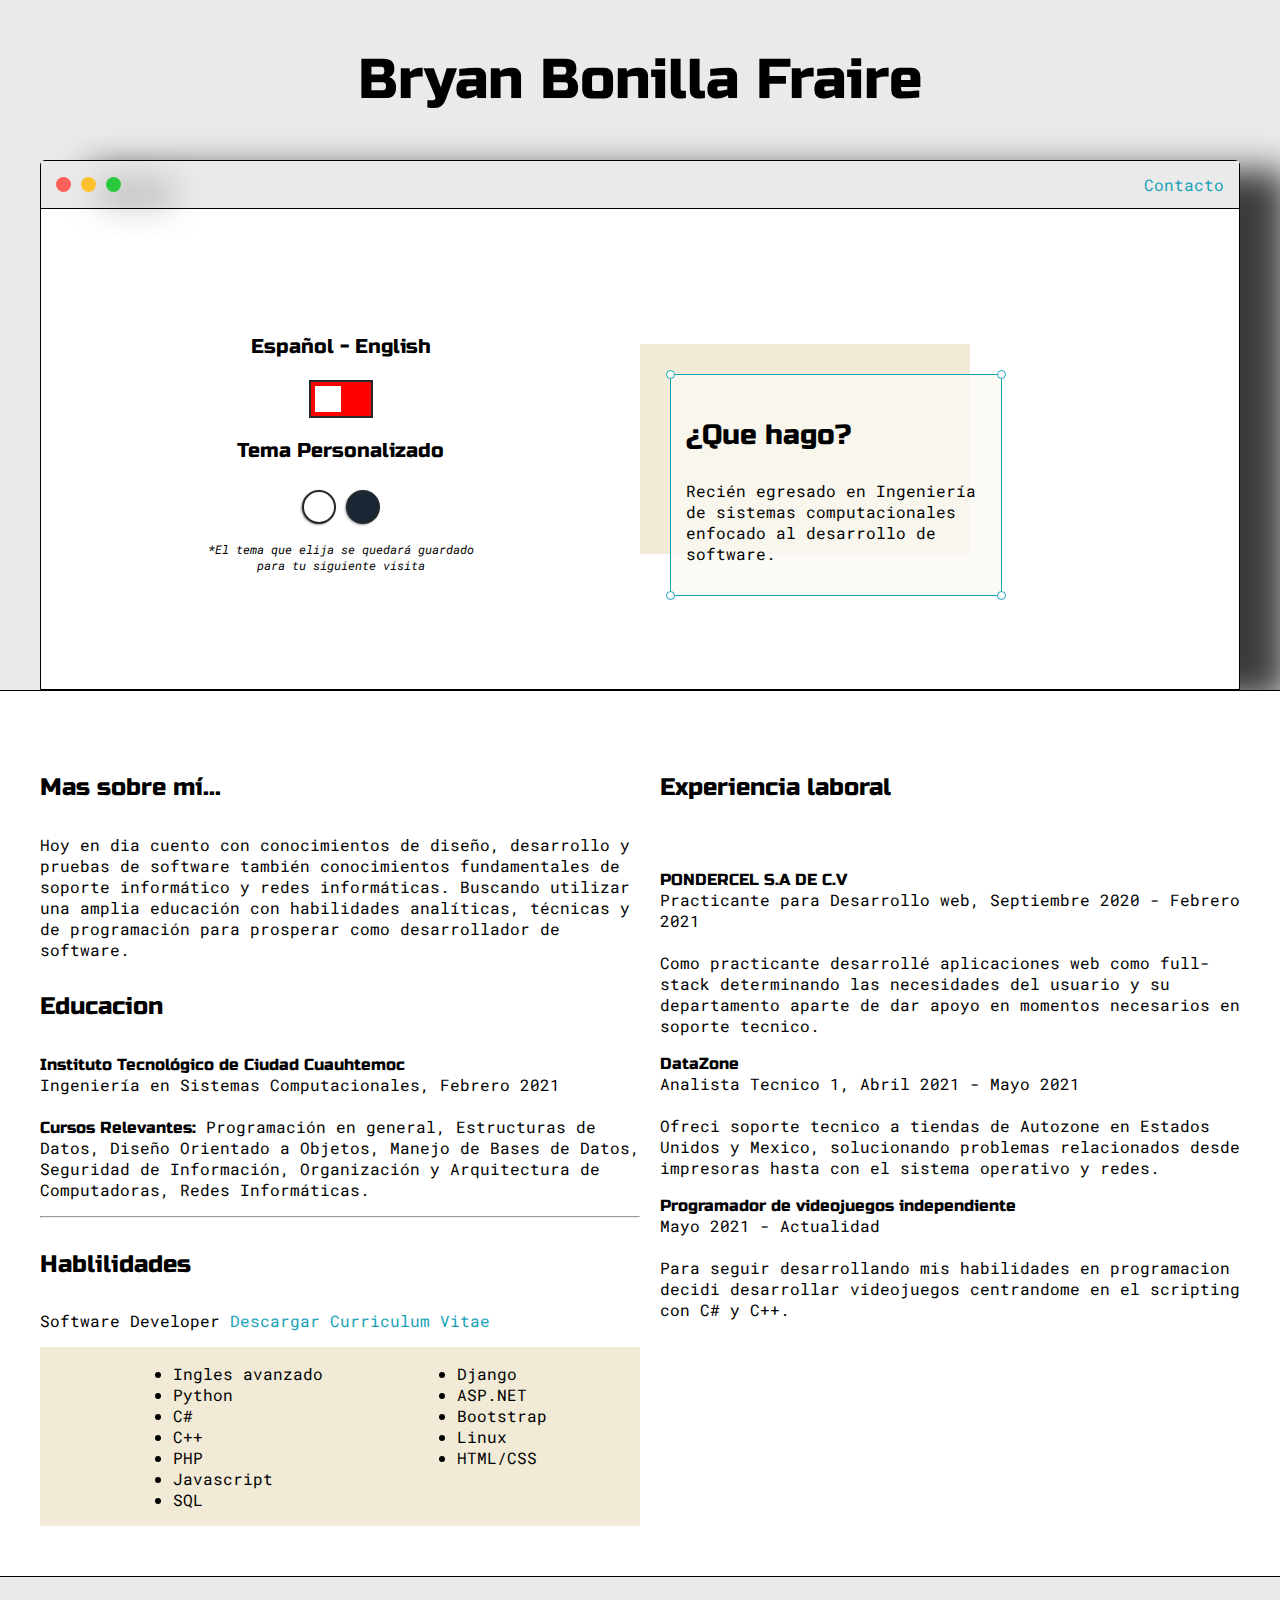
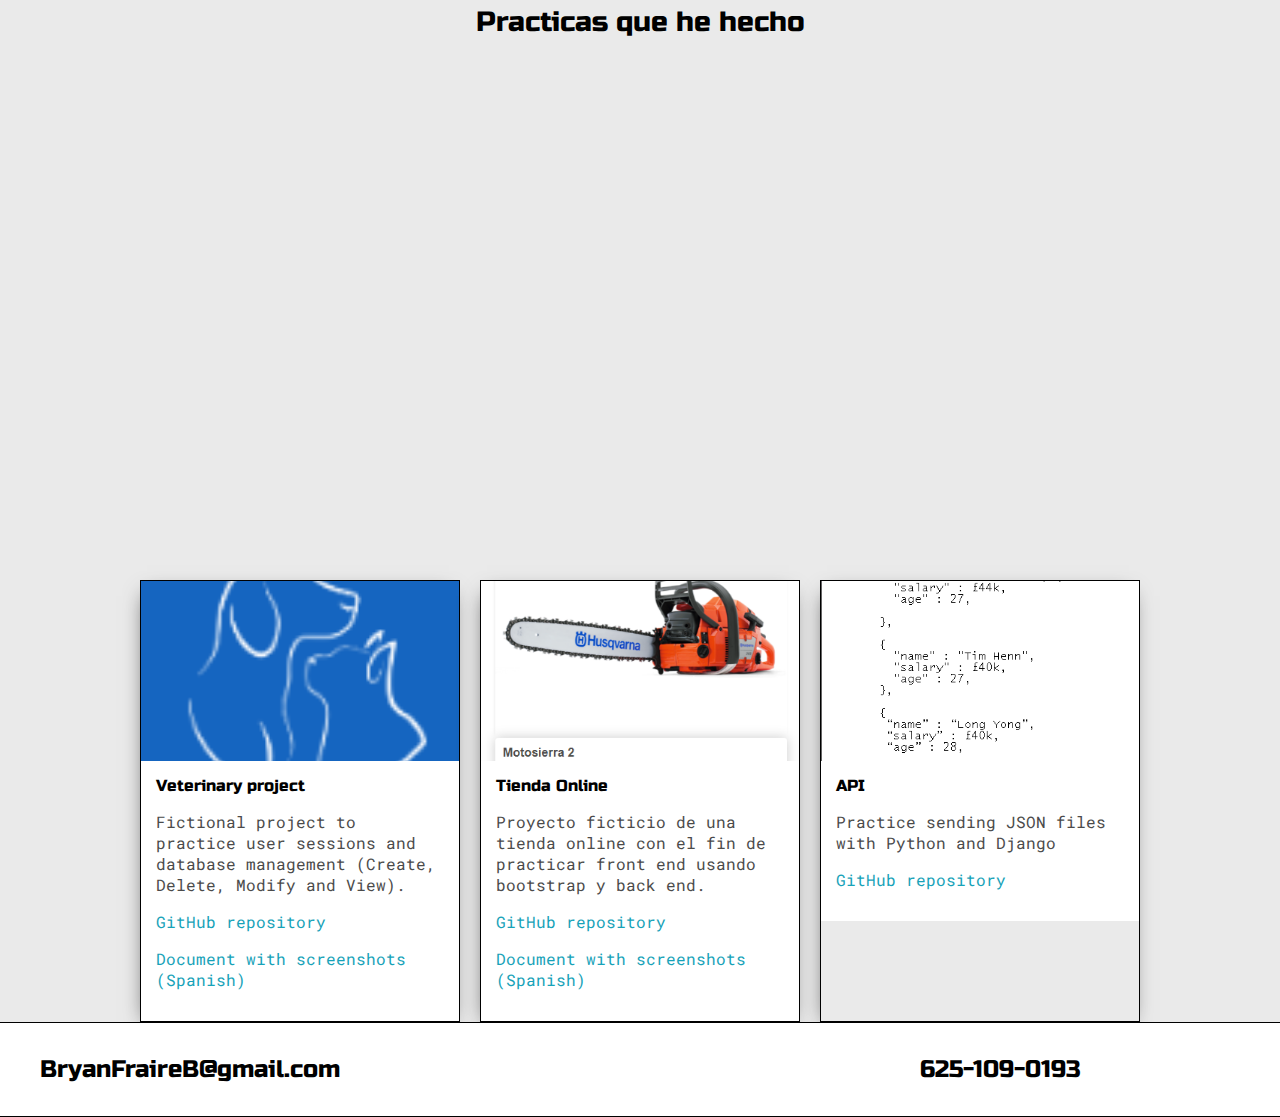
<file: index.html>
<!DOCTYPE html>
<html lang="en">
<head>
    <meta charset="UTF-8">
    <meta http-equiv="X-UA-Compatible" content="IE=edge">
    <meta name="viewport" content="width=, initial-scale=1.0">
    
    <link rel="preconnect" href="https://fonts.gstatic.com">
    <link href="https://fonts.googleapis.com/css2?family=Roboto+Mono:wght@500&family=Russo+One&display=swap" rel="stylesheet">

    <title>Bryan Bonilla Fraire</title>
    <link rel="stylesheet" type="text/css" href="default.css">
    <link id="theme-style" rel="stylesheet" type="text/css" href="default.css">
</head>
<body>

    <section class="s1">
        <div class="main-container">
            <div class="bienvenida-wrap">
                <h1>Bryan Bonilla Fraire</h1>
            </div>
            <div class="intro-wrap">
                <div class="nav-wrap">
                    <div class="dots-wrap">
                        <div id="dot-1" class="browser-dot"></div>
                        <div id="dot-2" class="browser-dot"></div>
                        <div id="dot-3" class="browser-dot"></div>
                    </div>
                    <ul id="navegacion">
                        <li><a class="contacto-link" onclick="scrollWin()">Contacto</a></li>
                    </ul>
                </div>
                <div class="column-izq">
                    <div id="preview-shadow">
                        <div id="preview">
                            <div id="corner-tl" class="corner"></div>
                            <div id="corner-tr" class="corner"></div>
                            <h3 class="que-hago">¿Que hago?</h3>
                            <p class="que-hago-2">Recién egresado en Ingeniería de sistemas computacionales enfocado al desarrollo de software.</p>
                            <div id="corner-br" class="corner"></div>
                            <div id="corner-bl" class="corner"></div>
                        </div>
                    </div>
                </div>
                <div class="column-der">
                    <h5 style="text-align: center; line-height: 0;">Español - English</h5>
                    <label class="switch">
                        <input type="checkbox" id="idioma" onchange="return idioma()">
                        <span class="slider"></span>
                    </label>
                    <h5 style="text-align: center; line-height: 0;" class="titulo-tema"> Tema Personalizado</h5>
                    <div id="theme-option-wrap">
                        <div data-mode="light" id="light-mode" class="theme-dot"></div>
                        <div data-mode="dark" id="dark-mode" class="theme-dot"></div>
                    </div>  
                    <p id="settings-note" class="settings">*El tema que elija se quedará guardado<br>para tu siguiente visita</p>  
                </div>
            </div>
        </div>
    </section>

    <section class="s2">
        <div class="main-container">
            <div class="about-wrap">
                <div class="about-me">
                    <h4 class="mas-sobre-mi-titulo">Mas sobre mí...</h4>
                    <p class="mas-sobre-mi-texto">Hoy en dia cuento con conocimientos de diseño, desarrollo y pruebas de software también conocimientos fundamentales de soporte informático y redes informáticas. Buscando utilizar una amplia educación con habilidades analíticas, técnicas y de programación para prosperar como desarrollador de software.</p>
                    <h4 class="educacion-titulo">Educacion</h4>
                    <p class="educacion-descripcion"><strong>Instituto Tecnológico de Ciudad Cuauhtemoc</strong>
                        <br>Ingeniería en Sistemas Computacionales, Febrero 2021
                        <br><br><strong>Cursos Relevantes:</strong> Programación en general, Estructuras de Datos, Diseño Orientado a Objetos, Manejo de Bases de Datos, Seguridad de Información, Organización y Arquitectura de Computadoras, Redes Informáticas.
                    </p>
                    <hr>
                    <h4 class="habilidades">Hablilidades</h4>
                    <p>Software Developer <a target="_blank" href="pdf/CV.pdf" class ="cv">Descargar Curriculum Vitae</a></p>
                    
                    <div id="skills">
                        <ul>
                            <li class="ingles">Ingles avanzado</li>
                            <li>Python</li>
                            <li>C#</li>
                            <li>C++</li>
                            <li>PHP</li>
                            <li>Javascript</li>
                            <li>SQL</li>
                        </ul>
                        <ul>
                            <li>Django</li>
                            <li>ASP.NET</li>
                            <li>Bootstrap</li>
                            <li>Linux</li>
                            <li>HTML/CSS</li>
                        </ul>
                    </div>    
                </div>
                <div class="exp-lab">
                    <h4 class="experiencia-lab">Experiencia laboral</h4><br>
                    <p class="experiencia-pon"><strong>PONDERCEL S.A DE C.V</strong><br>
                        Practicante para Desarrollo web, Septiembre 2020 - Febrero 2021
                        <br>
                        <br>
                        Como practicante desarrollé aplicaciones web como full-stack determinando las necesidades del usuario y su departamento aparte de dar apoyo en momentos necesarios en soporte tecnico.
                    </p>

                    <p class="experiencia-dz"><strong>DataZone</strong><br>
                        Analista Tecnico 1, Abril 2021 - Mayo 2021
                        <br>
                        <br>
                        Ofreci soporte tecnico a tiendas de Autozone en Estados Unidos y Mexico, solucionando problemas relacionados desde impresoras hasta con el sistema operativo y redes. 
                    </p>

                    <p class="experiencia-vj"><strong>Programador de videojuegos independiente</strong><br>
                        Mayo 2021 - Actualidad
                        <br>
                        <br>
                        Para seguir desarrollando mis habilidades en programacion decidi desarrollar videojuegos centrandome en el scripting con C# y C++.
                    </p>
                </div>
            </div>
        </div>
    </section>

    <section class="s1">
        <div class="main-container">
            <h3 style="text-align: center;" class="practicas">Practicas que he hecho</h3>

            <iframe frameborder="0" src="https://itch.io/embed/1108665?linkback=true&amp;dark=true" width="552" height="167"><a href="https://bryan-bonilla.itch.io/rgb-platformer-prototype">RGB (Prototype) by Bryan-Bonilla</a></iframe>
            <iframe frameborder="0" src="https://itch.io/embed/1135418?linkback=true&amp;dark=true" width="552" height="167"><a href="https://bryan-bonilla.itch.io/missing-doge">MIssing Doge! by Bryan-Bonilla</a></iframe>
            <iframe frameborder="0" src="https://itch.io/embed/1186848?linkback=true&amp;dark=true" width="552" height="167"><a href="https://bryan-bonilla.itch.io/binary">Binary by Bryan-Bonilla</a></iframe>
            <iframe frameborder="0" src="https://itch.io/embed/1251147?dark=true" width="552" height="167"><a href="https://bryan-bonilla.itch.io/kp-thunder">KP Thunder by Bryan-Bonilla</a></iframe>
            <iframe frameborder="0" src="https://itch.io/embed/1283955?dark=true" width="552" height="167"><a href="https://bryan-bonilla.itch.io/line-jump-demo">Line Jump Demo by Bryan-Bonilla</a></iframe>
            <iframe frameborder="0" src="https://itch.io/embed/1291618?dark=true" width="552" height="167"><a href="https://bryan-bonilla.itch.io/spitter">Spitter by Bryan-Bonilla</a></iframe>
            &nbsp;
            &nbsp;
            &nbsp;
            &nbsp;


            <div class="post-wrap">
                <div class="post">
                    <img class="thumbnail" src="img/vet.PNG">
                    <div class="post-preview">
                        <h6 class="post-title">Veterinary project</h6>
                        <p class="post-intro">Fictional project to practice user sessions and database management (Create, Delete, Modify and View).</p>
                        <p><a class="post-link" target="_blank" href="https://github.com/BryanBonillaFraire/VeterinariaGPS">GitHub repository</a></p>
                        <p><a class="post-link" target="_blank" href="pdf/P-1.pdf">Document with screenshots (Spanish)</a></p>
                    </div>
                </div>
                <div class="post">
                    <img class="thumbnail" src="img/moto.PNG">
                    <div class="post-preview">
                        <h6 class="post-title">Tienda Online</h6>
                        <p class="post-intro">Proyecto ficticio de una tienda online con el fin de practicar front end usando bootstrap y back end.</p>
                        <p><a class="post-link" target="_blank" href="https://github.com/BryanBonillaFraire/Tienda-Online">GitHub repository</a></p>
                        <p><a class="post-link" target="_blank" href="pdf/P-2.pdf">Document with screenshots (Spanish)</a></p>
                    </div>
                </div>
                <div class="post">
                    <img class="thumbnail" src="img/J.png">
                    <div class="post-preview">
                        <h6 class="post-title">API</h6>
                        <p class="post-intro">Practice sending JSON files with Python and Django</p>
                        <p><a class="post-link" target="_blank" href="https://github.com/BryanBonillaFraire/API">GitHub repository</a></p>
                    </div>
                </div>
            </div>
        </div>
    </section>

    <section class="s2">
        <div class="main-container">
            <div class = "contacto">
                <h4>BryanFraireB@gmail.com</h4>
                <h4>625-109-0193</h4>
            </div>
        </div>
    </section>

    <script type="text/javascript" src="script.js"></script>
    
</body>
</html>
</file>
<file: default.css>
:root{
    --mainColor:#eaeaea;
    --secondaryColor:#fff;
    --borderColor:black;
    --mainText:black;
    --secondaryText:#4b5156;
    --theme-dot-border:#24292e;
    --previewBg:rgb(251, 249, 243, 0.8);
    --previewShadow: #f0ead6;
}
html, body{
    padding: 0;
    margin: 0;
}

body *{
    transition: 0.5s;
}

h1, h2, h3, h4, h5, h6, strong{
    color: var(--mainText);
    font-family: 'Russo One', sans-serif;
    font-weight: 500;
}

p, li, span, label, input, textarea{
    color: var(--mainText);
    font-family: 'Roboto Mono', monospace;
}

h1{ font-size: 56px;}
h2{ font-size: 36px;}
h3{ font-size: 28px;}
h4{ font-size: 24px;}
h5{ font-size: 20px;}
h6{ font-size: 16px;}

a{
    text-decoration: none;
    color:#17a2b8;
}

.s1{
    background-color: var(--mainColor);
    border-bottom: 1px solid var(--borderColor);
    overflow:auto;
}

.s2{
    background-color: var(--secondaryColor);
    border-bottom: 1px solid var(--borderColor);
    overflow:auto;
}

.main-container{
    width: 1200px;
    margin: 0 auto;
}

.bienvenida-wrap{
    display: grid;
    text-align: center;
    align-content: center;
    min-height: 10em;
}

.intro-wrap{
    background-color: var(--secondaryColor);
    border: 1px solid var(--borderColor);
    border-radius:5px 5px 0 0;

    -webkit-box-shadow: 47px 10px 35px 0px rgba(0,0,0,0.75);
    -moz-box-shadow: 47px 10px 35px 0px rgba(0,0,0,0.75);
    box-shadow: 47px 10px 35px 0px rgba(0,0,0,0.75);

    display: grid;
    grid-template-columns: 1fr 1fr;
    grid-template-rows: 3em 30em;
    grid-template-areas: 
    'nav-wrap nav-wrap'
    'column-der column-izq'
    ;
}

.column-izq{
    grid-area: column-izq;
    display: grid;
    align-content: center;

    padding-top: 50px;
    padding-bottom: 50px;
}

#preview-shadow{
    background-color: var(--previewShadow);
    width: 300px;
    height: 180px;
    padding-left: 30px;
    padding-top: 30px;
}

#preview{
    width: 300px;
    border:1.5px solid #17a2b8;
    background-color: var(--previewBg);
    padding: 15px;
    position: relative;
}

.corner{
    width:7px;
    height:7px;
    border-radius: 50%;
    border: 1.5px solid #17a2b8;
    background-color: #fff;
    position:absolute;
}

#corner-tl{
    top:-5px;
    left:-5px;
}

#corner-tr{
    top:-5px;
    right:-5px;
}

#corner-br{
    bottom:-5px;
    right:-5px;
}

#corner-bl{
    bottom:-5px;
    left:-5px;
}

.column-der{
    grid-area: column-der;
    padding-top: 50px;
    padding-bottom: 50px;
    display: grid;
    align-content: center;
}

.theme-dot{
    height: 30px;
    width: 30px;
    background-color: black;
    border-radius: 50%;
    margin: 5px;
    border:2px solid var(--theme-dot-border);

    -webkit-box-shadow: -1px 1px 3px -1px rgba(0,0,0,0.75);
    -moz-box-shadow: -1px 1px 3px -1px rgba(0,0,0,0.75);
    box-shadow: -1px 1px 3px -1px rgba(0,0,0,0.75);

    cursor: pointer;
}

#theme-option-wrap{
    display: flex;
    justify-content: center;
}

.theme-dot:hover{
	border-width: 5px;
}

#light-mode{
    background-color: #fff;
}

#dark-mode{
    background-color: #192734;
}

#settings-note{
    font-size: 12px;
    font-style: italic;
    text-align: center;
}

.nav-wrap{
    grid-area: nav-wrap;
    border-bottom:1px solid var(--borderColor);
    display: flex;
    justify-content: space-between;
    align-items: center;
    background-color: var(--mainColor);
}

#navegacion{
    margin:0;
    padding:10px;
}

#navegacion li{
    display: inline-block;
    margin-right: 5px;
    margin-left: 5px;
}

.dots-wrap{
    display: flex;
    padding: 10px;
}

#dot-1{
    background-color: #FC6058;
}

#dot-2{
    background-color: #FEC02F;
}

#dot-3{
    background-color: #2ACA3E;
}

.browser-dot{
    background-color: black;
    height: 15px;
    width: 15px;
    border-radius: 50%;
    margin: 5px;

    -webkit-box-shadow: 47px 10px 35px 0px rgba(0,0,0,0.75);
    -moz-box-shadow: 47px 10px 35px 0px rgba(0,0,0,0.75);
    box-shadow: 47px 10px 35px 0px rgba(0,0,0,0.75);

}


/* The switch - the box around the slider */

.switch-idioma{
    text-align: center;
}

.switch {
    position: relative;
    display: block;
    margin: 0 auto;
    border:2px solid var(--theme-dot-border);
    
    width: 60px;
    height: 34px;
  }
  
  /* Hide default HTML checkbox */
  .switch input {
    opacity: 0;
    width: 0;
    height: 0;
  }
  
  /* The slider */
  .slider {
    position: absolute;
    cursor: pointer;
    top: 0;
    left: 0;
    right: 0;
    bottom: 0;
    background-color: red;
    -webkit-transition: .4s;
    transition: .4s;
  }
  
  .slider:before {
    position: absolute;
    content: "";
    height: 26px;
    width: 26px;
    left: 4px;
    bottom: 4px;
    background-color: white;
    -webkit-transition: .4s;
    transition: .4s;
  }
  
  input:checked + .slider {
    background-color: #2196F3;
  }
  
  input:focus + .slider {
    box-shadow: 0 0 1px #2196F3;
  }
  
  input:checked + .slider:before {
    -webkit-transform: translateX(26px);
    -ms-transform: translateX(26px);
    transform: translateX(26px);
  }

.about-wrap{
    display: grid;
    grid-template-columns: repeat(auto-fit, minmax(320px, 1fr));
    padding-bottom: 50px;
    padding-top: 50px;
}

#skills{
    display:flex;
    justify-content: space-evenly;
    background-color: var(--previewShadow);
}

.exp-lab{
    display: flexbox;
    margin:0;
    padding-left: 20px;
}

.post-wrap{
    display: grid;
    grid-template-columns: repeat(auto-fit, 320px);
    gap: 20px;
    justify-content: center;
}

.post{
    border: 1px solid var(--borderColor);

    -webkit-box-shadow: -2px 7px 21px -9px rgba(0,0,0,0.75);
    -moz-box-shadow: -2px 7px 21px -9px rgba(0,0,0,0.75);
    box-shadow: -2px 7px 21px -9px rgba(0,0,0,0.75);
}

.thumbnail{
    display: block;
    width:100%;
    height: 180px;
    object-fit: cover;
}

.post-preview{
    background-color:#fff;
    padding:15px;
}
.post-title{
    color:black;
    margin:0;
}

.post-intro{
    color: #4b4b4b;
    font-size: 16px;
}

.post-link{

    color:#17a2b8;
    font-size: 16px;
}

.contacto{
    display: grid;
    grid-template-columns: repeat(auto-fit, 320px);
    gap: 20px;
    justify-content: space-between;
    align-items: center;
}

.contacto-link{
    cursor: pointer;
}

@media screen and (max-width: 1200px){
    .main-container{
        width: 95%;
    }
}

@media screen and (max-width: 800px){
    .intro-wrap{
        grid-template-columns: 1fr;
        grid-template-areas: 
        'nav-wrap'
        'column-der'
        'column-izq'
        ;
    }

    .column-izq{
        justify-content: center;
    }
}
</file>
